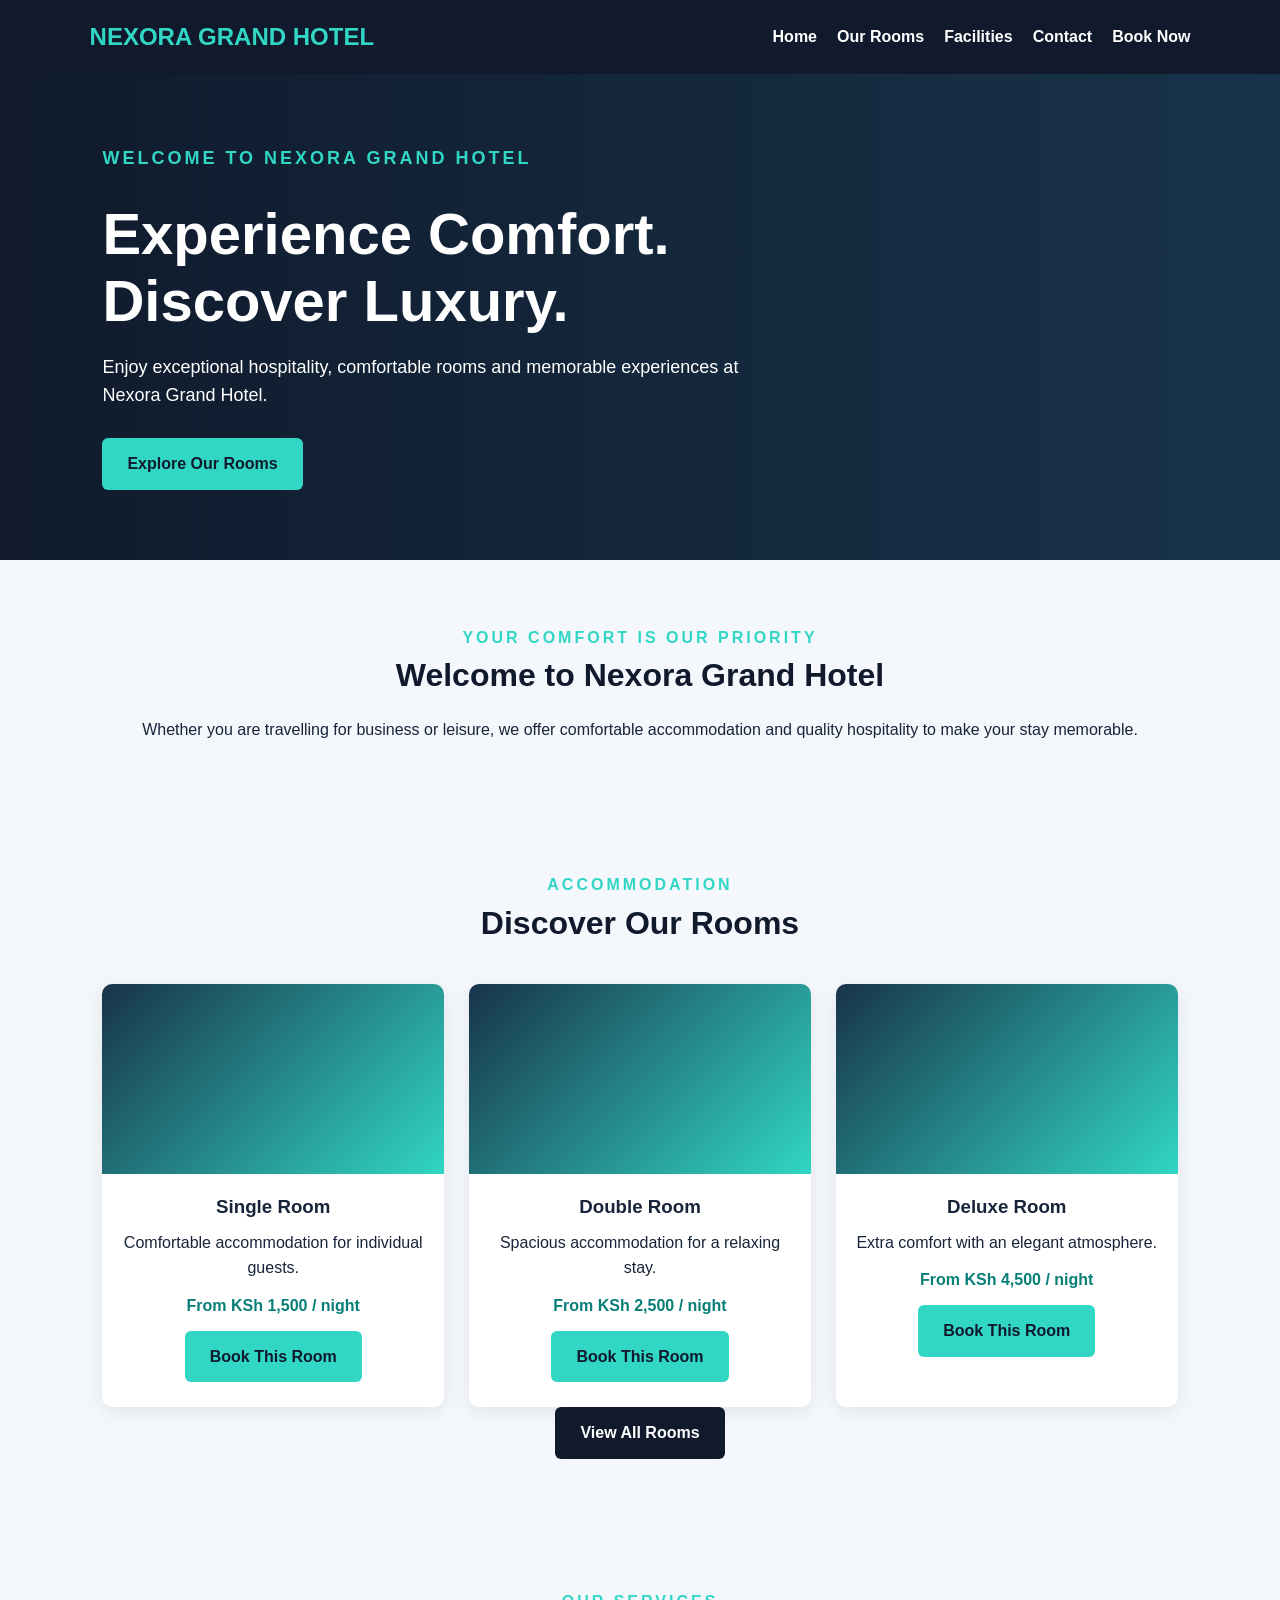
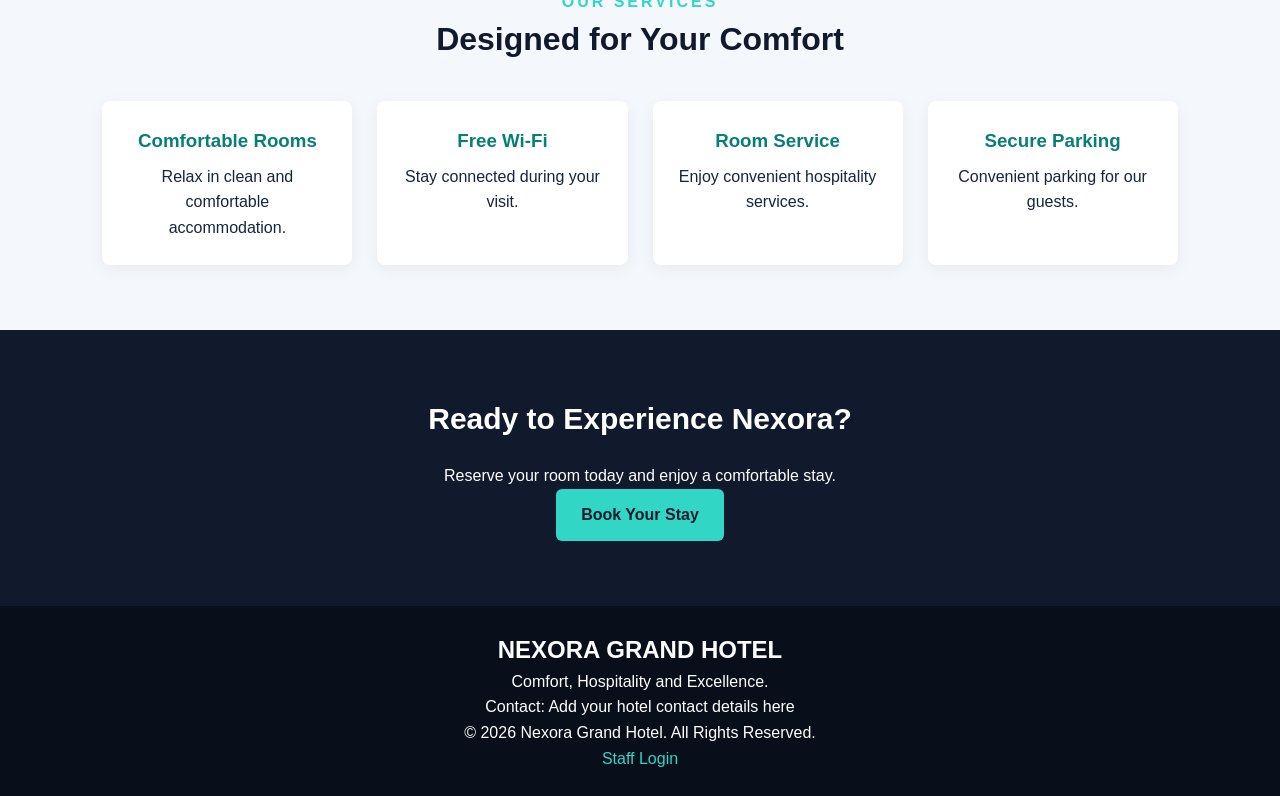
<file: index.html>
<!DOCTYPE html>
<html lang="en">
<head>
    <meta charset="UTF-8">
    <meta name="viewport" content="width=device-width, initial-scale=1.0">
    <title>Nexora Grand Hotel | Book Your Stay</title>
    <link rel="stylesheet" href="style.css">
</head>
<body>

<header class="site-header">
    <div class="logo">
        <h2>NEXORA <span>GRAND HOTEL</span></h2>
    </div>

    <nav>
        <a href="index.html">Home</a>
        <a href="rooms.html">Our Rooms</a>
        <a href="#facilities">Facilities</a>
        <a href="#contact">Contact</a>
        <a href="booking.html" class="nav-book">Book Now</a>
    </nav>
</header>

<section class="hero">
    <div class="hero-content">
        <p class="eyebrow">WELCOME TO NEXORA GRAND HOTEL</p>
        <h1>Experience Comfort.<br>Discover Luxury.</h1>
        <p>
            Enjoy exceptional hospitality, comfortable rooms
            and memorable experiences at Nexora Grand Hotel.
        </p>
        <a href="rooms.html" class="primary-btn">Explore Our Rooms</a>
    </div>
</section>

<section class="welcome">
    <p class="eyebrow">YOUR COMFORT IS OUR PRIORITY</p>
    <h2>Welcome to Nexora Grand Hotel</h2>
    <p>
        Whether you are travelling for business or leisure,
        we offer comfortable accommodation and quality
        hospitality to make your stay memorable.
    </p>
</section>

<section class="rooms-preview">
    <p class="eyebrow">ACCOMMODATION</p>
    <h2>Discover Our Rooms</h2>

    <div class="room-grid">
        <div class="public-room">
            <div class="room-image single-image"></div>
            <h3>Single Room</h3>
            <p>Comfortable accommodation for individual guests.</p>
            <p class="price">From KSh 1,500 / night</p>
            <a href="booking.html" class="primary-btn">Book This Room</a>
        </div>

        <div class="public-room">
            <div class="room-image double-image"></div>
            <h3>Double Room</h3>
            <p>Spacious accommodation for a relaxing stay.</p>
            <p class="price">From KSh 2,500 / night</p>
            <a href="booking.html" class="primary-btn">Book This Room</a>
        </div>

        <div class="public-room">
            <div class="room-image deluxe-image"></div>
            <h3>Deluxe Room</h3>
            <p>Extra comfort with an elegant atmosphere.</p>
            <p class="price">From KSh 4,500 / night</p>
            <a href="booking.html" class="primary-btn">Book This Room</a>
        </div>
    </div>

    <a href="rooms.html" class="secondary-btn">View All Rooms</a>
</section>

<section class="facilities" id="facilities">
    <p class="eyebrow">OUR SERVICES</p>
    <h2>Designed for Your Comfort</h2>

    <div class="facility-grid">
        <div class="facility">
            <h3>Comfortable Rooms</h3>
            <p>Relax in clean and comfortable accommodation.</p>
        </div>

        <div class="facility">
            <h3>Free Wi-Fi</h3>
            <p>Stay connected during your visit.</p>
        </div>

        <div class="facility">
            <h3>Room Service</h3>
            <p>Enjoy convenient hospitality services.</p>
        </div>

        <div class="facility">
            <h3>Secure Parking</h3>
            <p>Convenient parking for our guests.</p>
        </div>
    </div>
</section>

<section class="call-to-action">
    <h2>Ready to Experience Nexora?</h2>
    <p>Reserve your room today and enjoy a comfortable stay.</p>
    <a href="rooms.html" class="primary-btn">Book Your Stay</a>
</section>

<footer id="contact">
    <h2>NEXORA GRAND HOTEL</h2>
    <p>Comfort, Hospitality and Excellence.</p>
    <p>Contact: Add your hotel contact details here</p>
    <p>&copy; 2026 Nexora Grand Hotel. All Rights Reserved.</p>
    <a href="admin.html">Staff Login</a>
</footer>

</body>
</html>
</file>
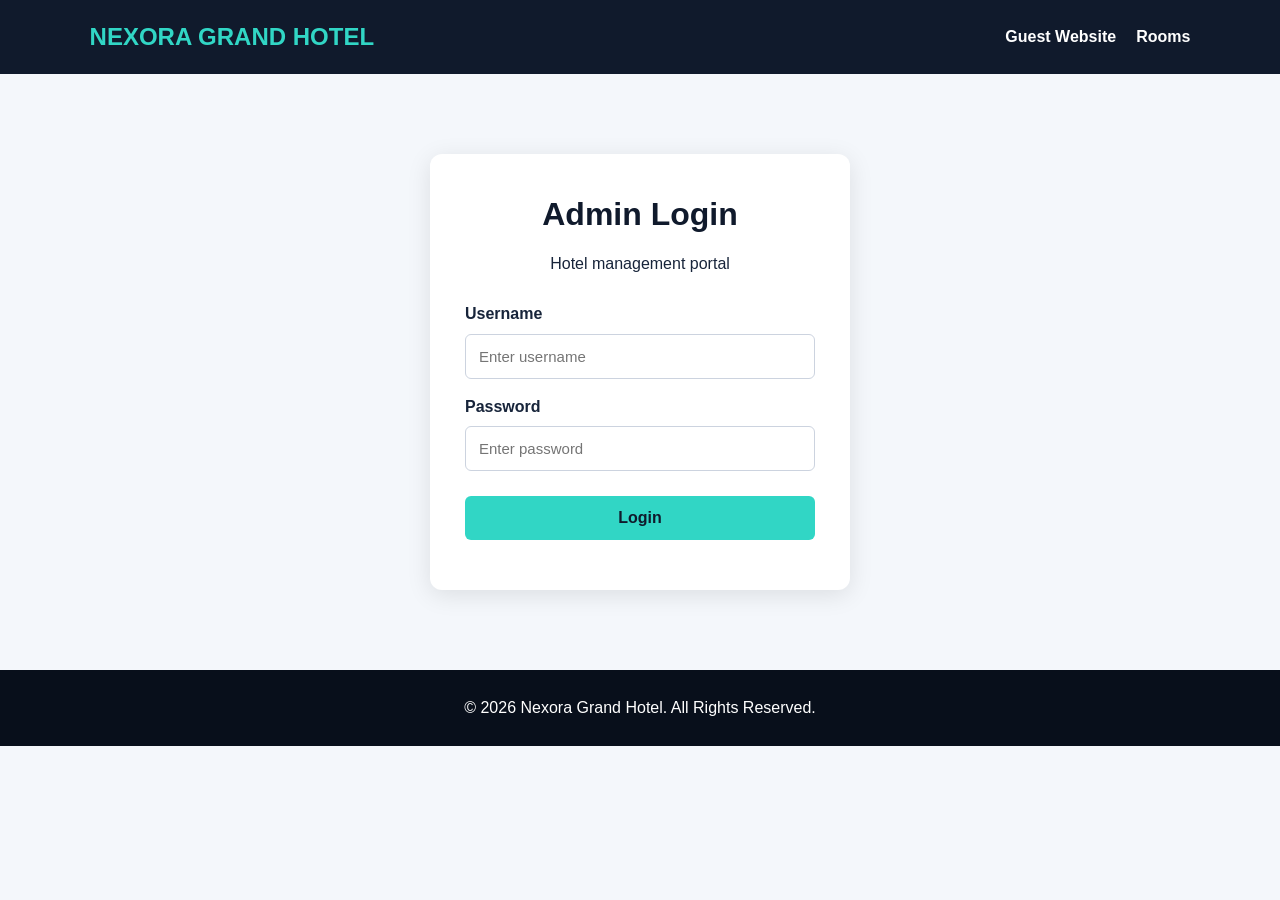
<file: admin.html>
<!DOCTYPE html>
<html lang="en">
<head>
    <meta charset="UTF-8">
    <meta name="viewport" content="width=device-width, initial-scale=1.0">
    <title>Admin Login | Nexora Grand Hotel</title>
    <link rel="stylesheet" href="style.css">

    <style>
        .login-container {
            max-width: 420px;
            margin: 80px auto;
            padding: 35px;
            background: white;
            border-radius: 12px;
            box-shadow: 0 5px 25px rgba(0,0,0,0.1);
        }

        .login-container h1 {
            text-align: center;
            color: #101a2c;
            margin-bottom: 10px;
        }

        .login-container p {
            text-align: center;
            margin-bottom: 25px;
        }

        .login-container label {
            display: block;
            font-weight: bold;
            margin: 15px 0 7px;
        }

        .login-container input {
            width: 100%;
            padding: 13px;
            border: 1px solid #ccd3df;
            border-radius: 6px;
            font-size: 15px;
        }

        .login-container button {
            width: 100%;
            margin-top: 25px;
            border: none;
            cursor: pointer;
            font-size: 16px;
        }

        .login-message {
            margin-top: 15px;
            text-align: center;
            color: #b42318;
        }
    </style>
</head>

<body>

<header class="site-header">
    <h2>NEXORA GRAND HOTEL</h2>
    <nav>
        <a href="index.html">Guest Website</a>
        <a href="rooms.html">Rooms</a>
    </nav>
</header>

<div class="login-container">

    <h1>Admin Login</h1>
    <p>Hotel management portal</p>

    <form id="loginForm">

        <label for="username">Username</label>
        <input type="text" id="username" required placeholder="Enter username">

        <label for="password">Password</label>
        <input type="password" id="password" required placeholder="Enter password">

        <button type="submit" class="primary-btn">
            Login
        </button>

        <div class="login-message" id="message"></div>

    </form>

</div>

<footer>
    <p>&copy; 2026 Nexora Grand Hotel. All Rights Reserved.</p>
</footer>

<script>
    document.getElementById("loginForm").addEventListener("submit", function(event) {
        event.preventDefault();

        document.getElementById("message").textContent =
            "Admin authentication has not been configured yet. Please connect a secure login service.";
    });
</script>

</body>
</html>
</file>
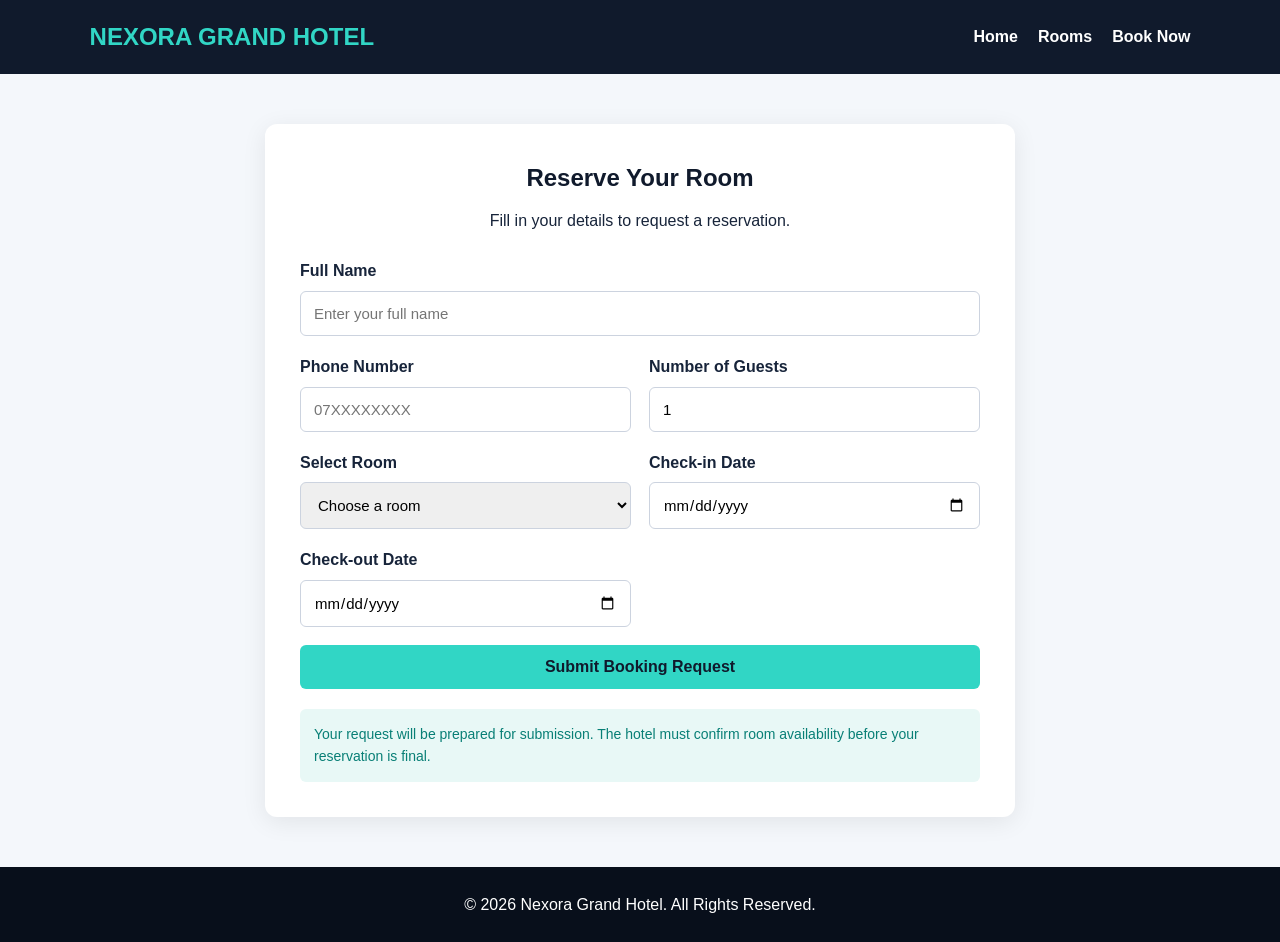
<file: booking.html>
<!DOCTYPE html>
<html lang="en">
<head>
    <meta charset="UTF-8">
    <meta name="viewport" content="width=device-width, initial-scale=1.0">
    <title>Book a Room | Nexora Grand Hotel</title>
    <link rel="stylesheet" href="style.css">

    <style>
        .booking-section {
            max-width: 750px;
            margin: 50px auto;
            padding: 35px;
            background: white;
            border-radius: 12px;
            box-shadow: 0 5px 25px rgba(0,0,0,0.08);
        }

        .booking-section h1 {
            text-align: center;
            color: #101a2c;
            margin-bottom: 10px;
        }

        .booking-section > p {
            text-align: center;
            margin-bottom: 25px;
        }

        .booking-form {
            display: grid;
            grid-template-columns: 1fr 1fr;
            gap: 18px;
        }

        .form-group {
            display: flex;
            flex-direction: column;
        }

        .form-group.full {
            grid-column: 1 / -1;
        }

        .form-group label {
            font-weight: bold;
            margin-bottom: 7px;
        }

        .form-group input,
        .form-group select {
            padding: 13px;
            border: 1px solid #ccd3df;
            border-radius: 6px;
            font-size: 15px;
            width: 100%;
        }

        .booking-form button {
            grid-column: 1 / -1;
            border: none;
            cursor: pointer;
            font-size: 16px;
        }

        .booking-note {
            background: #e8f8f6;
            padding: 14px;
            border-radius: 6px;
            color: #087f76;
            margin-top: 20px;
            font-size: 14px;
        }

        @media(max-width: 600px) {
            .booking-section {
                margin: 25px 15px;
                padding: 22px;
            }

            .booking-form {
                grid-template-columns: 1fr;
            }

            .form-group.full,
            .booking-form button {
                grid-column: 1;
            }
        }
    </style>
</head>

<body>

<header class="site-header">
    <h2>NEXORA GRAND HOTEL</h2>
    <nav>
        <a href="index.html">Home</a>
        <a href="rooms.html">Rooms</a>
        <a href="booking.html">Book Now</a>
    </nav>
</header>

<section class="booking-section">

    <h1>Reserve Your Room</h1>
    <p>Fill in your details to request a reservation.</p>

    <form class="booking-form" id="bookingForm">

        <div class="form-group full">
            <label for="guestName">Full Name</label>
            <input type="text" id="guestName" required placeholder="Enter your full name">
        </div>

        <div class="form-group">
            <label for="phone">Phone Number</label>
            <input type="tel" id="phone" required placeholder="07XXXXXXXX">
        </div>

        <div class="form-group">
            <label for="guests">Number of Guests</label>
            <input type="number" id="guests" min="1" max="10" value="1" required>
        </div>

        <div class="form-group">
            <label for="room">Select Room</label>
            <select id="room" required>
                <option value="">Choose a room</option>
                <option value="Single">Single Room - KSh 1,500</option>
                <option value="Double">Double Room - KSh 2,500</option>
                <option value="Deluxe">Deluxe Room - KSh 4,500</option>
            </select>
        </div>

        <div class="form-group">
            <label for="checkin">Check-in Date</label>
            <input type="date" id="checkin" required>
        </div>

        <div class="form-group">
            <label for="checkout">Check-out Date</label>
            <input type="date" id="checkout" required>
        </div>

        <button type="submit" class="primary-btn">
            Submit Booking Request
        </button>

    </form>

    <div class="booking-note">
        Your request will be prepared for submission. The hotel must confirm
        room availability before your reservation is final.
    </div>

</section>

<footer>
    <p>&copy; 2026 Nexora Grand Hotel. All Rights Reserved.</p>
</footer>

<script>
    const roomFromURL = new URLSearchParams(window.location.search).get("room");

    if (roomFromURL) {
        document.getElementById("room").value = roomFromURL;
    }

    const today = new Date().toISOString().split("T")[0];

    document.getElementById("checkin").min = today;
    document.getElementById("checkout").min = today;

    document.getElementById("checkin").addEventListener("change", function () {
        document.getElementById("checkout").min = this.value;

        if (document.getElementById("checkout").value <= this.value) {
            document.getElementById("checkout").value = "";
        }
    });

    document.getElementById("bookingForm").addEventListener("submit", function(event) {
        event.preventDefault();

        const name = document.getElementById("guestName").value;
        const phone = document.getElementById("phone").value;
        const guests = document.getElementById("guests").value;
        const room = document.getElementById("room").value;
        const checkin = document.getElementById("checkin").value;
        const checkout = document.getElementById("checkout").value;

        if (new Date(checkout) <= new Date(checkin)) {
            alert("Check-out date must be after check-in date.");
            return;
        }

        const booking = {
            name,
            phone,
            guests,
            room,
            checkin,
            checkout,
            bookingDate: new Date().toISOString(),
            status: "Pending"
        };

        let bookings = JSON.parse(localStorage.getItem("hotelBookings")) || [];

        bookings.push(booking);

        localStorage.setItem("hotelBookings", JSON.stringify(bookings));

        alert("Your booking request has been saved on this device. Please contact the hotel to confirm your reservation.");

        this.reset();
    });
</script>

</body>
</html>
</file>
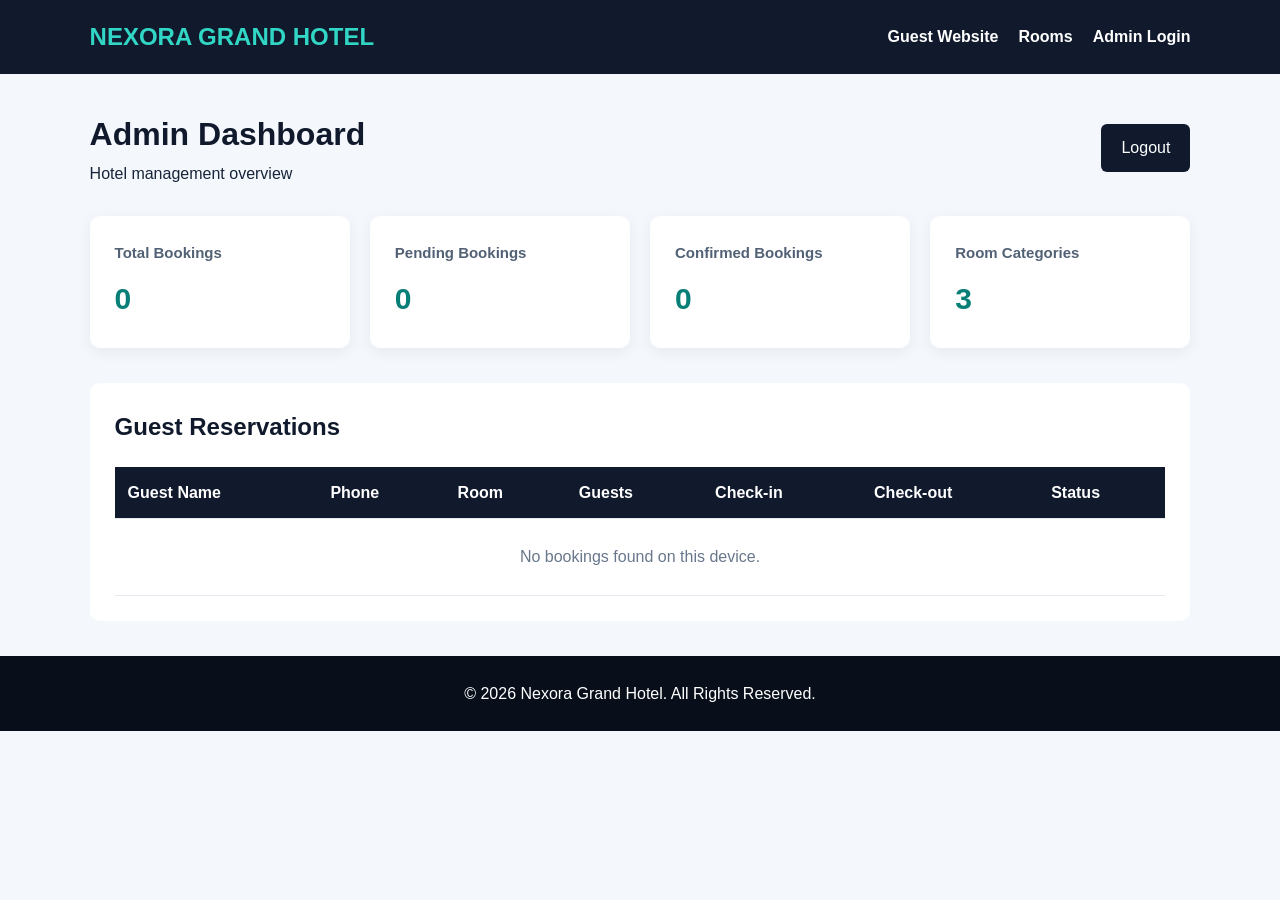
<file: dashboard.html>
<!DOCTYPE html>
<html lang="en">
<head>
    <meta charset="UTF-8">
    <meta name="viewport" content="width=device-width, initial-scale=1.0">
    <title>Admin Dashboard | Nexora Grand Hotel</title>
    <link rel="stylesheet" href="style.css">

    <style>
        .dashboard {
            padding: 35px 7%;
        }

        .dashboard-heading {
            display: flex;
            justify-content: space-between;
            align-items: center;
            flex-wrap: wrap;
            gap: 15px;
            margin-bottom: 30px;
        }

        .dashboard-heading h1 {
            color: #101a2c;
        }

        .logout-btn {
            background: #101a2c;
            color: white;
            padding: 11px 20px;
            border-radius: 6px;
            text-decoration: none;
        }

        .stats-grid {
            display: grid;
            grid-template-columns: repeat(auto-fit, minmax(190px, 1fr));
            gap: 20px;
            margin-bottom: 35px;
        }

        .stat-card {
            background: white;
            padding: 25px;
            border-radius: 10px;
            box-shadow: 0 4px 15px rgba(0,0,0,0.06);
        }

        .stat-card h3 {
            color: #526176;
            font-size: 15px;
        }

        .stat-card p {
            font-size: 30px;
            font-weight: bold;
            color: #087f76;
            margin-top: 10px;
        }

        .dashboard-panel {
            background: white;
            padding: 25px;
            border-radius: 10px;
            overflow-x: auto;
        }

        .dashboard-panel h2 {
            margin-bottom: 20px;
            color: #101a2c;
        }

        table {
            width: 100%;
            border-collapse: collapse;
            min-width: 700px;
        }

        th, td {
            padding: 13px;
            text-align: left;
            border-bottom: 1px solid #e5eaf0;
        }

        th {
            background: #101a2c;
            color: white;
        }

        .empty-message {
            text-align: center;
            padding: 25px;
            color: #68778b;
        }

        .status {
            color: #a66b00;
            font-weight: bold;
        }
    </style>
</head>

<body>

<header class="site-header">
    <h2>NEXORA GRAND HOTEL</h2>
    <nav>
        <a href="index.html">Guest Website</a>
        <a href="rooms.html">Rooms</a>
        <a href="admin.html">Admin Login</a>
    </nav>
</header>

<main class="dashboard">

    <div class="dashboard-heading">
        <div>
            <h1>Admin Dashboard</h1>
            <p>Hotel management overview</p>
        </div>

        <a href="admin.html" class="logout-btn">Logout</a>
    </div>

    <div class="stats-grid">

        <div class="stat-card">
            <h3>Total Bookings</h3>
            <p id="totalBookings">0</p>
        </div>

        <div class="stat-card">
            <h3>Pending Bookings</h3>
            <p id="pendingBookings">0</p>
        </div>

        <div class="stat-card">
            <h3>Confirmed Bookings</h3>
            <p id="confirmedBookings">0</p>
        </div>

        <div class="stat-card">
            <h3>Room Categories</h3>
            <p>3</p>
        </div>

    </div>

    <section class="dashboard-panel">

        <h2>Guest Reservations</h2>

        <table>
            <thead>
                <tr>
                    <th>Guest Name</th>
                    <th>Phone</th>
                    <th>Room</th>
                    <th>Guests</th>
                    <th>Check-in</th>
                    <th>Check-out</th>
                    <th>Status</th>
                </tr>
            </thead>

            <tbody id="bookingTable">
                <tr>
                    <td colspan="7" class="empty-message">
                        No bookings found on this device.
                    </td>
                </tr>
            </tbody>
        </table>

    </section>

</main>

<footer>
    <p>&copy; 2026 Nexora Grand Hotel. All Rights Reserved.</p>
</footer>

<script>
    const bookings = JSON.parse(localStorage.getItem("hotelBookings")) || [];

    document.getElementById("totalBookings").textContent = bookings.length;

    document.getElementById("pendingBookings").textContent =
        bookings.filter(b => b.status === "Pending").length;

    document.getElementById("confirmedBookings").textContent =
        bookings.filter(b => b.status === "Confirmed").length;

    const table = document.getElementById("bookingTable");

    if (bookings.length > 0) {
        table.innerHTML = "";

        bookings.forEach(booking => {
            const row = document.createElement("tr");

            [
                booking.name,
                booking.phone,
                booking.room,
                booking.guests,
                booking.checkin,
                booking.checkout,
                booking.status
            ].forEach(value => {
                const cell = document.createElement("td");
                cell.textContent = value || "";
                row.appendChild(cell);
            });

            table.appendChild(row);
        });
    }
</script>

</body>
</html>
</file>
<file: style.css>
* {
    margin: 0;
    padding: 0;
    box-sizing: border-box;
    font-family: Arial, sans-serif;
}

body {
    background: #f4f7fb;
    color: #17243a;
    line-height: 1.6;
}

.site-header {
    background: #101a2c;
    color: white;
    padding: 18px 7%;
    display: flex;
    justify-content: space-between;
    align-items: center;
    flex-wrap: wrap;
    gap: 15px;
}

.site-header h2 {
    color: #31d6c5;
}

.site-header nav {
    display: flex;
    flex-wrap: wrap;
    gap: 20px;
}

.site-header nav a {
    color: white;
    text-decoration: none;
    font-weight: bold;
}

.site-header nav a:hover {
    color: #31d6c5;
}

.hero {
    min-height: 480px;
    background: linear-gradient(90deg, #101a2c, #18334a);
    color: white;
    display: flex;
    align-items: center;
    padding: 70px 8%;
}

.hero-content {
    max-width: 650px;
}

.eyebrow {
    color: #31d6c5;
    text-transform: uppercase;
    letter-spacing: 3px;
    font-weight: bold;
}

.hero h1 {
    font-size: clamp(36px, 6vw, 58px);
    line-height: 1.15;
    margin: 18px 0;
}

.hero p {
    font-size: 18px;
    margin-bottom: 28px;
}

.primary-btn,
.secondary-btn {
    display: inline-block;
    padding: 13px 25px;
    border-radius: 6px;
    text-decoration: none;
    font-weight: bold;
    transition: 0.3s;
}

.primary-btn {
    background: #31d6c5;
    color: #101a2c;
}

.primary-btn:hover {
    background: white;
}

.secondary-btn {
    background: #101a2c;
    color: white;
}

.welcome,
.rooms-preview,
.facilities,
.call-to-action {
    padding: 65px 8%;
    text-align: center;
}

.welcome h2,
.rooms-preview h2,
.facilities h2 {
    font-size: 32px;
    margin-bottom: 15px;
    color: #101a2c;
}

.room-grid,
.facility-grid {
    display: grid;
    grid-template-columns: repeat(auto-fit, minmax(220px, 1fr));
    gap: 25px;
    margin-top: 35px;
}

.public-room {
    background: white;
    border-radius: 10px;
    overflow: hidden;
    box-shadow: 0 5px 20px rgba(0,0,0,0.08);
    padding-bottom: 25px;
}

.room-image {
    height: 190px;
    background: linear-gradient(135deg, #18334a, #31d6c5);
}

.public-room h3 {
    margin: 18px 0 8px;
}

.public-room p {
    padding: 0 15px;
}

.price {
    color: #087f76;
    font-weight: bold;
    margin: 12px 0;
}

.public-room .secondary-btn {
    margin-top: 8px;
}

.facility {
    background: white;
    padding: 25px;
    border-radius: 8px;
    box-shadow: 0 4px 15px rgba(0,0,0,0.06);
}

.facility h3 {
    color: #087f76;
    margin-bottom: 8px;
}

.call-to-action {
    background: #101a2c;
    color: white;
}

.call-to-action h2 {
    font-size: 30px;
    margin-bottom: 20px;
}

footer {
    background: #080f1b;
    color: white;
    text-align: center;
    padding: 25px 10px;
}

footer a {
    color: #31d6c5;
    text-decoration: none;
}

@media (max-width: 600px) {
    .site-header {
        flex-direction: column;
    }

    .site-header nav {
        justify-content: center;
        gap: 12px;
    }

    .hero {
        min-height: 400px;
        padding: 55px 7%;
    }

    .welcome,
    .rooms-preview,
    .facilities,
    .call-to-action {
        padding: 45px 6%;
    }
}
</file>
